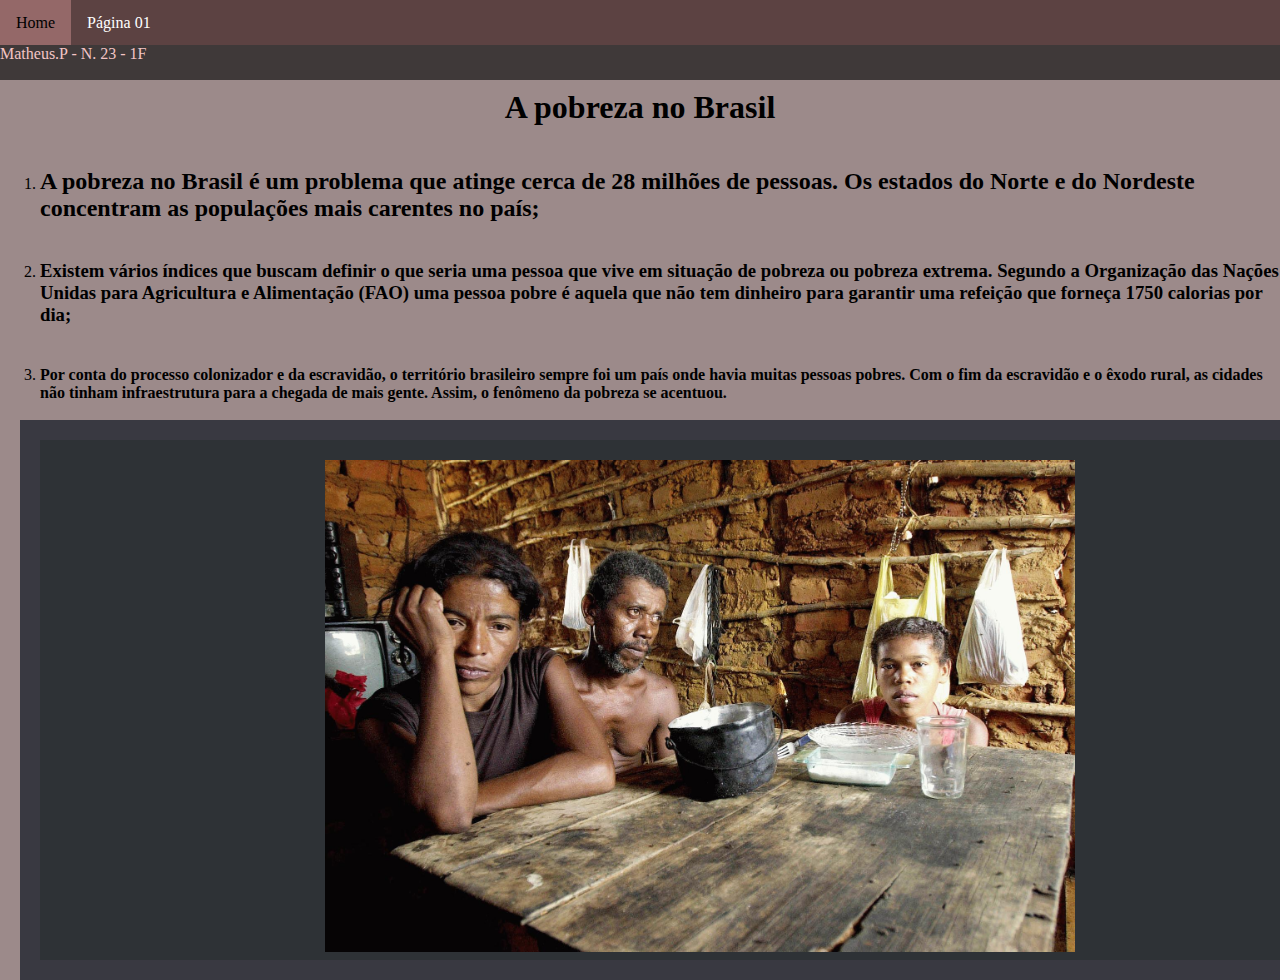
<file: index.html>
<!DOCTYPE html>
<html lang="pt-br" dir="ltr">
  <head>
    <meta charset="utf-8">
    <title>Pobreza no Brazil</title>
    <link rel="stylesheet" href='estilo.css'>
  </head>
  <body>
    <div class="menuPrincipal">
      <nav>
          <ul>
              <li><a href="index.html">Home</a></li>
              <li><a href="pagina01.html">Página 01</a></li>
          </ul>
      </nav>
</div>
<div class="conteudo">

  <div id="rodape"> 
   Matheus.P - N. 23 - 1F
    <!--
      Matheus.P - 23 1F 
    -->
  </div>
</div>
<div class="text">

<p>a</p>
<p>a</p>
<h1>A pobreza no Brasil</h1>

<ol>
<li><h2>  A pobreza no Brasil é um problema que atinge cerca de 28 milhões de pessoas.
  Os estados do Norte e do Nordeste concentram as populações mais carentes no país;  </h2></li>
  
<li><h3>
  Existem vários índices que buscam definir o que 
  seria uma pessoa que vive em situação de pobreza ou pobreza extrema.
  Segundo a Organização das Nações Unidas para Agricultura 
  e Alimentação (FAO) uma pessoa pobre é aquela 
  que não tem dinheiro para garantir uma refeição que forneça 1750 calorias por dia;
</li></h3>

<li><h4>
  Por conta do processo colonizador e da escravidão,
   o território brasileiro 
  sempre foi um país onde havia muitas pessoas pobres.
  Com o fim da escravidão e o êxodo rural, as 
  cidades não tinham infraestrutura 
  para a chegada de mais gente. Assim, o fenômeno da pobreza se acentuou.
</li></h4>
</ol>



</div>


</div>


</body>
</html>
<div class="boxImage">
  <img id="image" src="tra.jpeg" alt="">
</div>
</file>
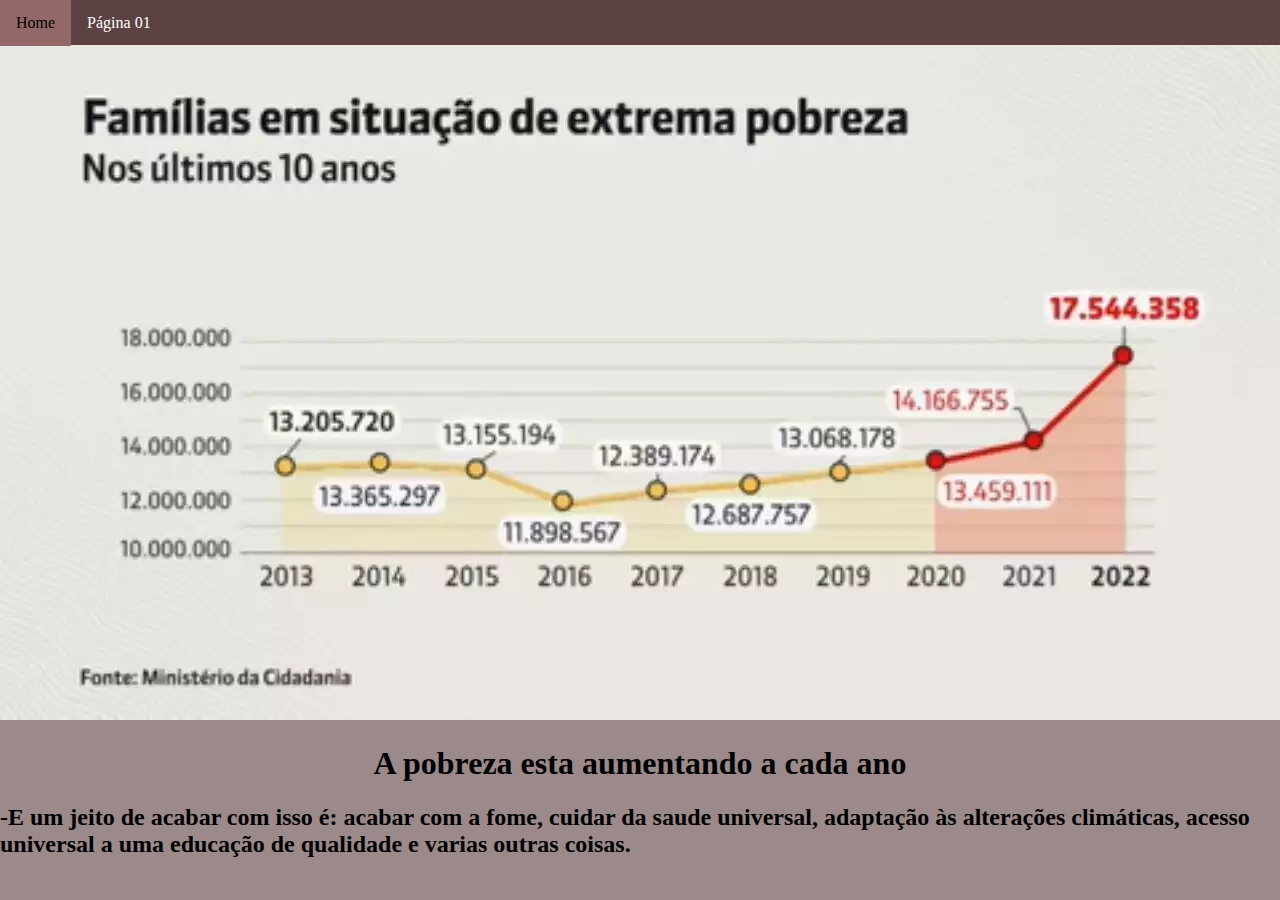
<file: pagina01.html>
<!DOCTYPE html>
<html lang="pt-br">
<head>
    <meta charset="UTF-8">
    <meta http-equiv="X-UA-Compatible" content="IE=edge">
    <meta name="viewport" content="width=device-width, initial-scale=1.0">
    <title>Pagina 2 </title>
    <link rel="stylesheet" href="estilo.css">
</head>
<body>
    <div class="menuPrincipal">
        <nav>
            <ul>
                <li><a href="index.html">Home</a></li>
                <li><a href="pagina01.html">Página 01</a></li>
            </ul>
        </nav>
  </div>
  <div class="imagee">
    <img src="pobre.webp" alt="">
  </div>
<div class="text2">
<h1><div>
   A pobreza esta aumentando a cada ano
</h1></div>
<h2><div>
-E um jeito de acabar com isso é: acabar com a fome, cuidar da saude universal, adaptação às alterações climáticas, acesso universal a uma educação de qualidade e varias outras coisas.

</h2></div>

</div>

</body>
</html>
</file>
<file: estilo.css>
body{
  margin: 0;
  padding: 0;
  background-color: #9c8a8a;
}
h1 {
  text-align: center;
}
.caixa1 {
   position: absolute;
   background: blue;
   width: 200px;
   height: 200px;
   color: #8a3838;
   right: 500px;
   top: 200px;
}
.caixa2 {
   position: absolute;
   background: yellow;
   width: 200px;
   height: 200px;
   color: #000000;
   right: 705px;
   top: 200px;
}

.menuPrincipal {
  position: absolute;
  width: 100%;
  height: 45px;
  background: rgb(92, 66, 66);
  top: 0;
  left: 0;
}
nav ul {
  list-style-type: none;
  margin: 0;
  padding: 0;
  overflow: 0;
}
li {
  float: left;
}
li a {
  display: block;
  color: rgb(255, 255, 255);
  padding: 14px 16px;
  text-align: center;
  text-decoration: none;
}
li a:hover {
  color: rgb(0, 0, 0);
  background: rgb(148, 104, 104);
}
#image {
   width: 750px;
   position: absolute;
   top: 20px;
}
.boxImage {
   display: flex;
   justify-content: center;
   position: absolute;
   width: 1000px;
   height: 200px;
   background: rgb(46, 50, 54);
   top: 400px;
   left: 0;
   margin: 20px;
   border-color: rgb(57, 57, 65);
   border-width: 20px;
   border-style: solid;
   padding: 160px;
}
.conteudo {
  position: absolute;
  top: 45px;
  width: 100%;
}
#rodape {
  width: 100%;
  height: 35px;
  background: #3f3939;
  color: #f3c5c5;

}
#text{
color: #000000;

}
</file>
